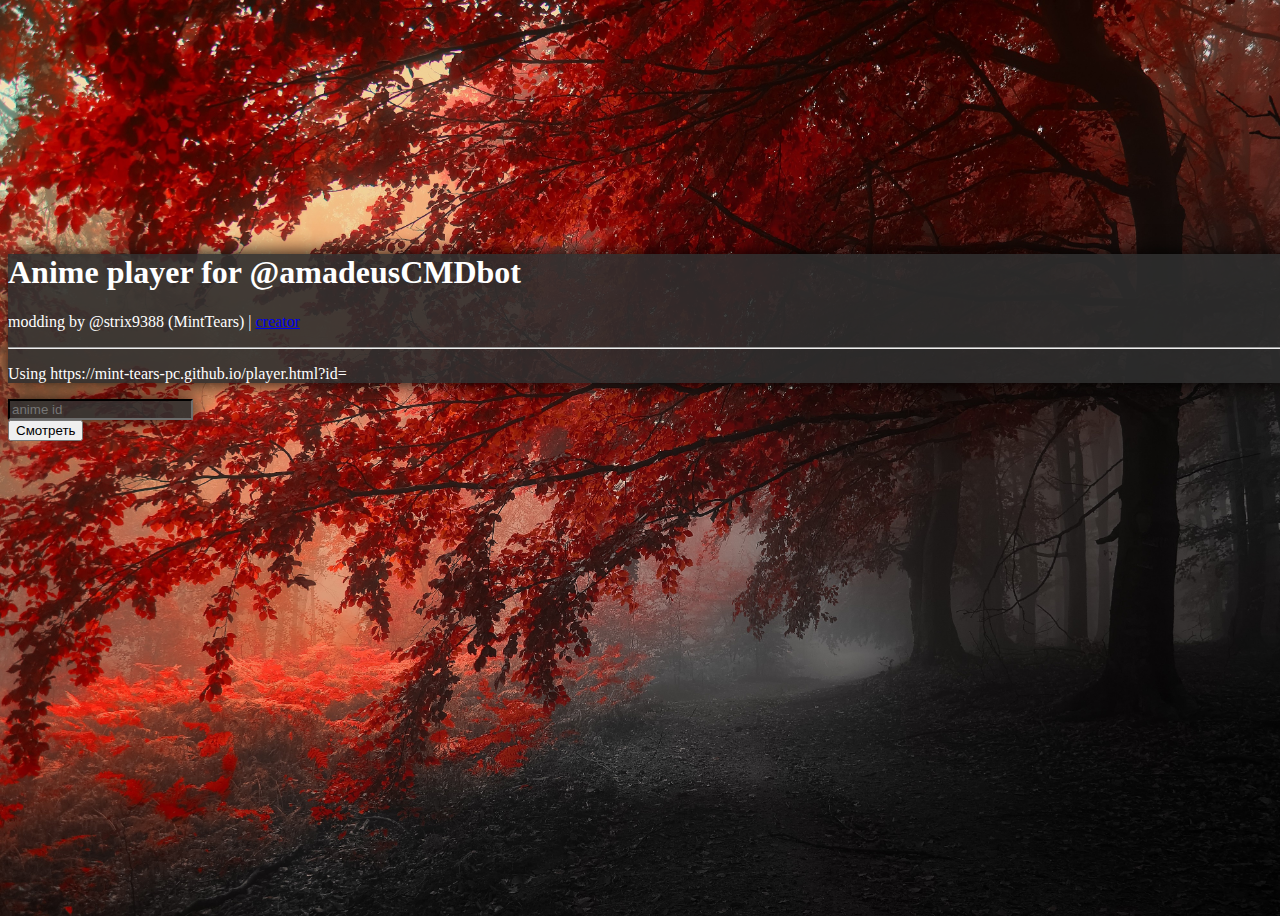
<file: index.html>
<html>
    <head>
        <meta charset="UTF-8">
        <meta name="viewport" content="width=device-width, initial-scale=1, shrink-to-fit=no">
        <title>@amadeusCMDbot</title>
        <link rel="stylesheet" href="https://stackpath.bootstrapcdn.com/bootstrap/4.2.1/css/bootstrap.min.css" integrity="sha384-GJzZqFGwb1QTTN6wy59ffF1BuGJpLSa9DkKMp0DgiMDm4iYMj70gZWKYbI706tWS" crossorigin="anonymous">
        <link rel="stylesheet" href="workWithStyle.css">
    </head>
    <body>
        <div class="container">
            <div class="jumbotron">
                <h1 class="display-4">Anime player for @amadeusCMDbot</h1>
                <p class="lead">modding by @strix9388 (MintTears) | <a href="https://github.com/ReanSn0w/AnimeVostORGCustomPlayer">creator</a></p>
                <hr class="my-4">
                <p class="lead">Using https://mint-tears-pc.github.io/player.html?id=<anime id></p>
            </div>
            <form action="./player.html" method="GET">
                <div class="input-group mb-3">
                    <input type="text" name="id" class="form-control" aria-describedby="button" placeholder="anime id">
                    <div class="input-group-append" id="button">
                        <button class="btn btn-outline-success" type="submit">Смотреть</button>
                    </div>
                </div>
            </form>
        </div>
    </body>
    <script src="https://code.jquery.com/jquery-3.3.1.slim.min.js" integrity="sha384-q8i/X+965DzO0rT7abK41JStQIAqVgRVzpbzo5smXKp4YfRvH+8abtTE1Pi6jizo" crossorigin="anonymous"></script>
    <script src="https://cdnjs.cloudflare.com/ajax/libs/popper.js/1.14.6/umd/popper.min.js" integrity="sha384-wHAiFfRlMFy6i5SRaxvfOCifBUQy1xHdJ/yoi7FRNXMRBu5WHdZYu1hA6ZOblgut" crossorigin="anonymous"></script>
    <script src="https://stackpath.bootstrapcdn.com/bootstrap/4.2.1/js/bootstrap.min.js" integrity="sha384-B0UglyR+jN6CkvvICOB2joaf5I4l3gm9GU6Hc1og6Ls7i6U/mkkaduKaBhlAXv9k" crossorigin="anonymous"></script>
    </script>
</html>
</file>
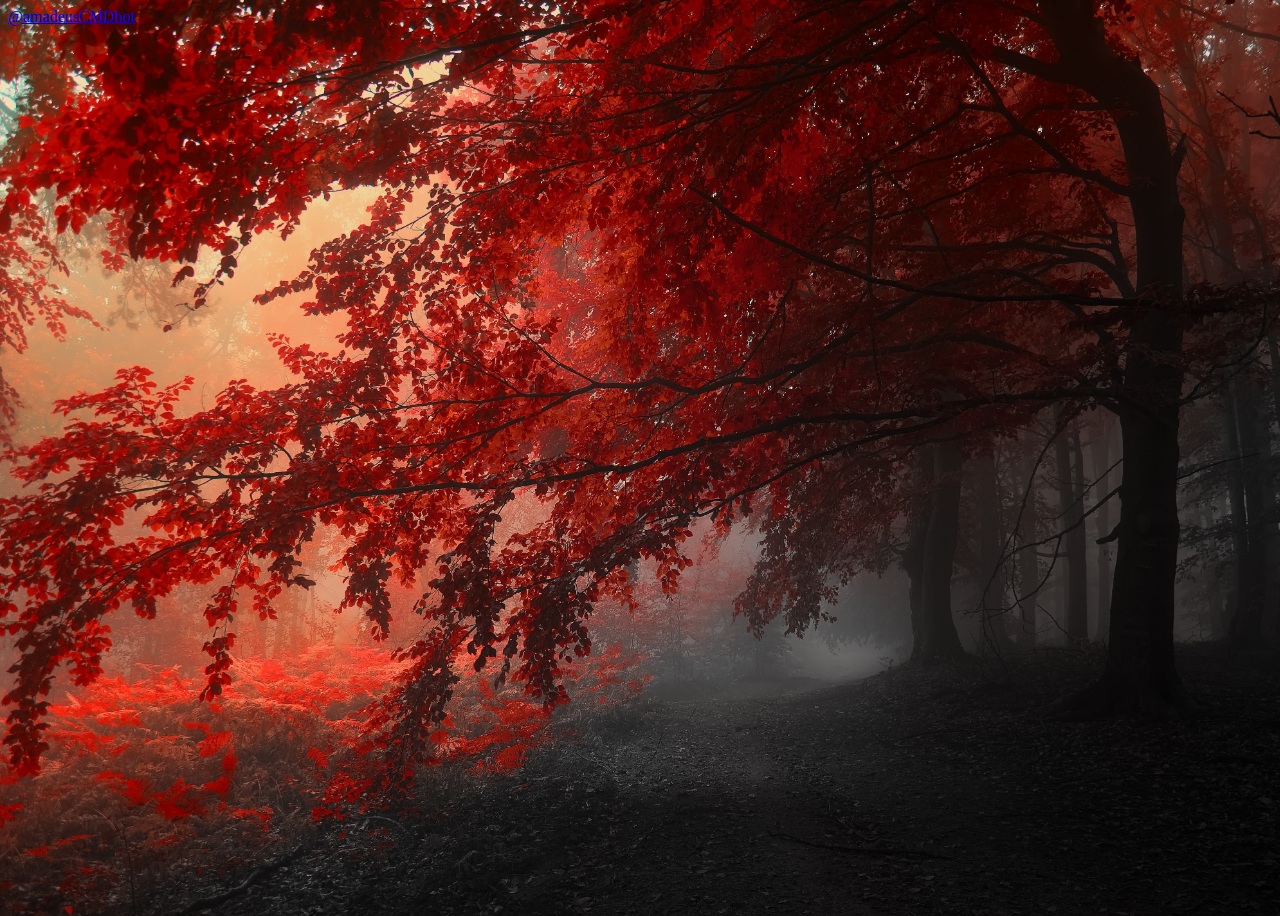
<file: player.html>
<html>
    <head>
        <meta charset="UTF-8">
        <meta name="viewport" content="width=device-width, initial-scale=1, shrink-to-fit=no">
        <title>@amadeusCMDbot player</title>
        <link rel="stylesheet" href="https://stackpath.bootstrapcdn.com/bootstrap/4.2.1/css/bootstrap.min.css" integrity="sha384-GJzZqFGwb1QTTN6wy59ffF1BuGJpLSa9DkKMp0DgiMDm4iYMj70gZWKYbI706tWS" crossorigin="anonymous">
        <link rel="stylesheet" href="workWithStyle.css">
    </head>
    <body>
        <nav class="navbar fixed-top navbar-expand-lg navbar-dark bg-dark">
            <a class="navbar-brand" href="./index.html">@amadeusCMDbot</a>
                <div class="collapse navbar-collapse" id="navbarNavDropdown">
                    <ul class="navbar-nav">
                    </ul>
                </div>
            </nav>
        <main>
            <div id="player"></div>
        </main>
    </body>
    <script src="./timer.js"></script>
    <script src="https://code.jquery.com/jquery-3.3.1.slim.min.js" integrity="sha384-q8i/X+965DzO0rT7abK41JStQIAqVgRVzpbzo5smXKp4YfRvH+8abtTE1Pi6jizo" crossorigin="anonymous"></script>
    <script src="https://cdnjs.cloudflare.com/ajax/libs/popper.js/1.14.6/umd/popper.min.js" integrity="sha384-wHAiFfRlMFy6i5SRaxvfOCifBUQy1xHdJ/yoi7FRNXMRBu5WHdZYu1hA6ZOblgut" crossorigin="anonymous"></script>
    <script src="https://stackpath.bootstrapcdn.com/bootstrap/4.2.1/js/bootstrap.min.js" integrity="sha384-B0UglyR+jN6CkvvICOB2joaf5I4l3gm9GU6Hc1og6Ls7i6U/mkkaduKaBhlAXv9k" crossorigin="anonymous"></script>
    <script src="./playerjs.js"></script>
    <script src="./workAroundAPI.js">
    </script>
</html>
</file>
<file: workWithStyle.css>
body {
    width: 100vw;
    height: 100vh;
    background-image: url(images/background.jpg);
    background-size: cover;
}

.container {
    padding-top: 25vh;
}

.container > div{
    background: rgba(45,45,45,0.9);
    box-shadow: 0 0 20px rgba(0,0,0,1);
    color: white;
}

.form-control {
    background: rgba(45,45,45,0.9);
    border-color: rgb(25, 25, 25);
    box-shadow: 0 0 20px rgba(0,0,0,1);
    color: white;
}
</file>
